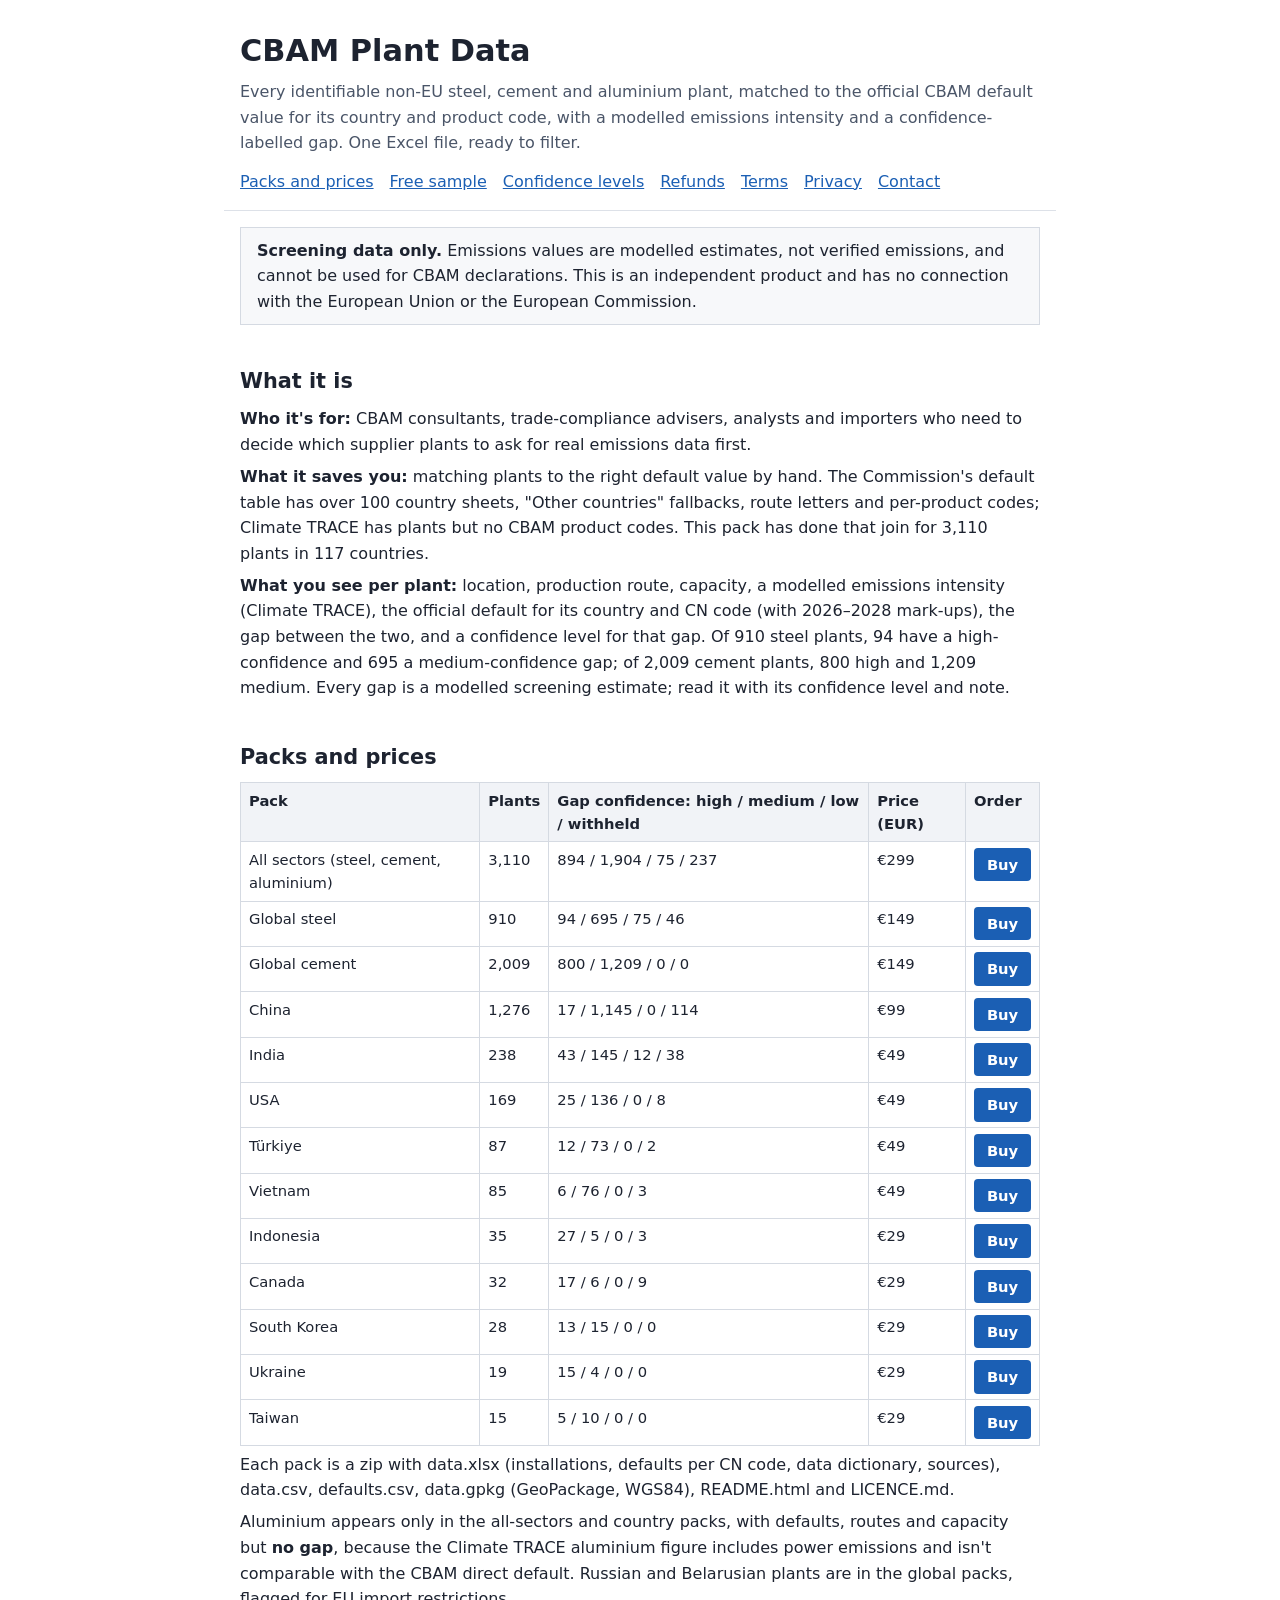
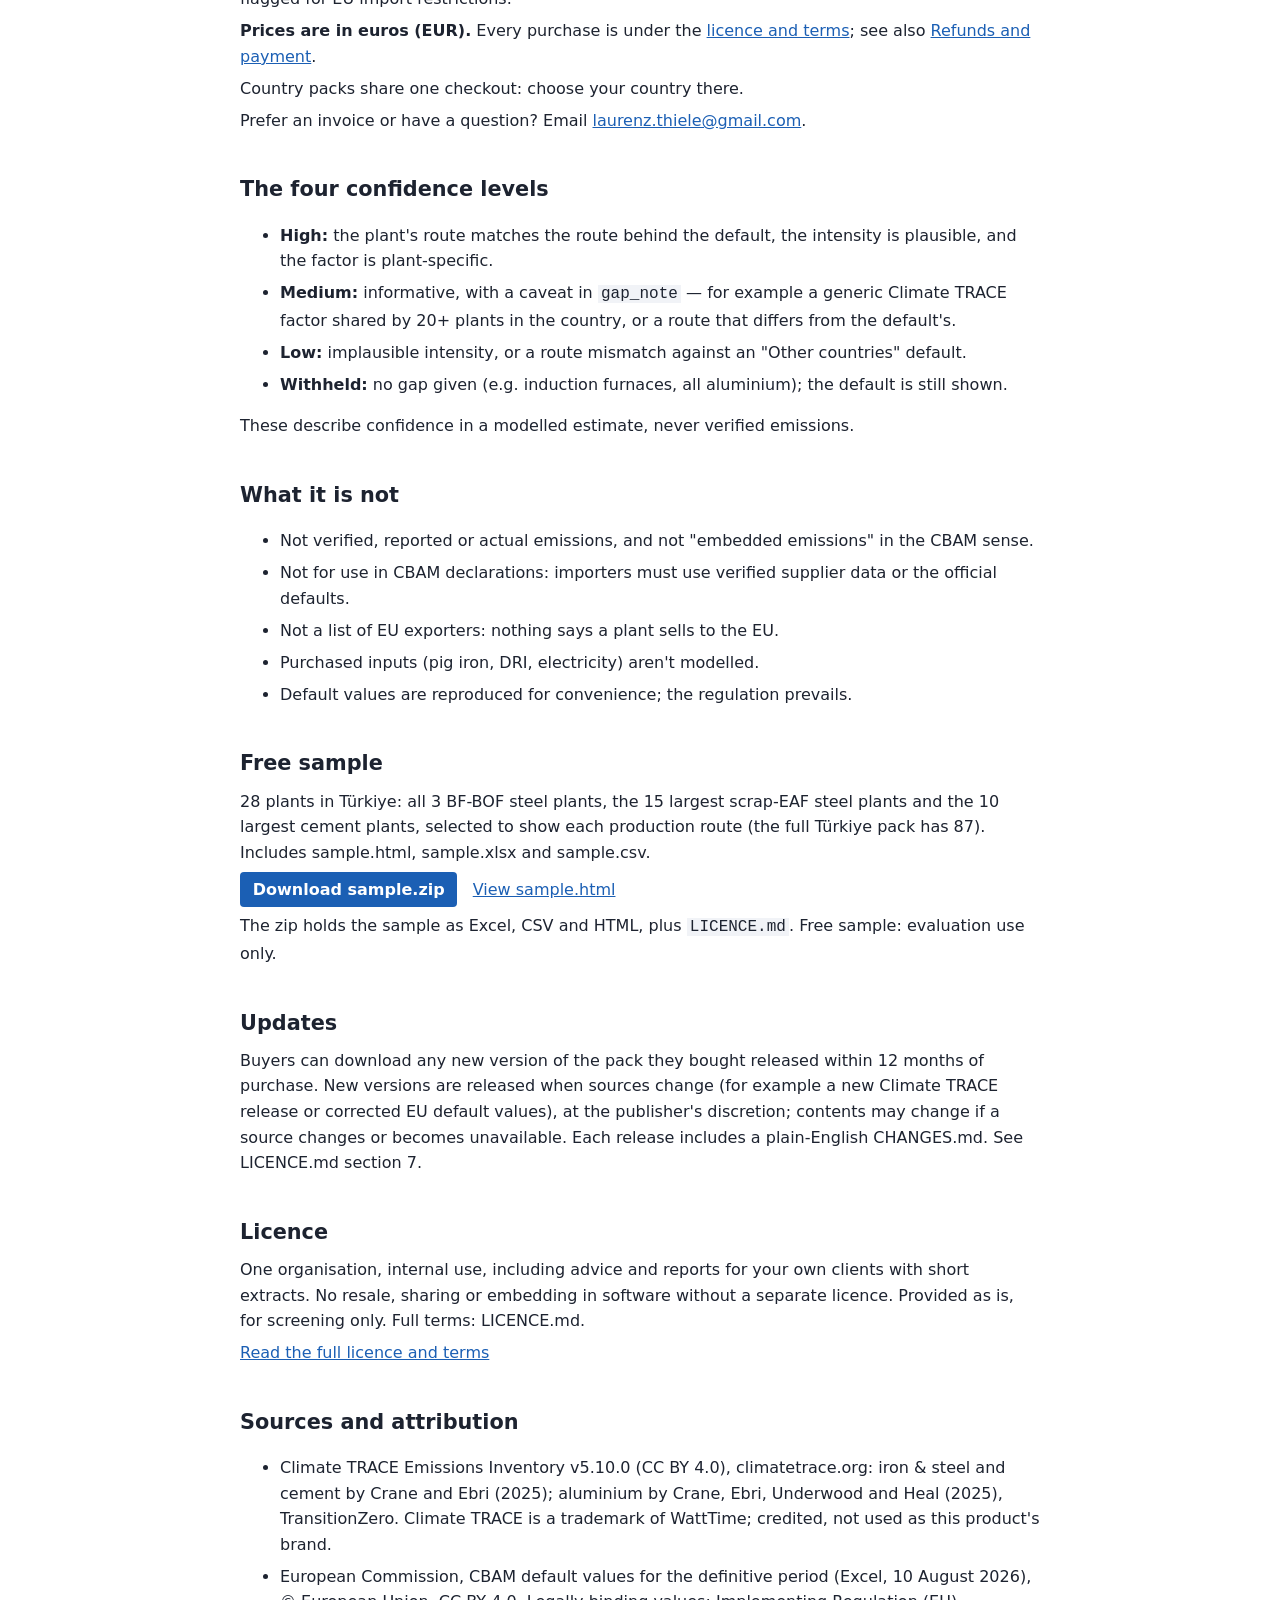
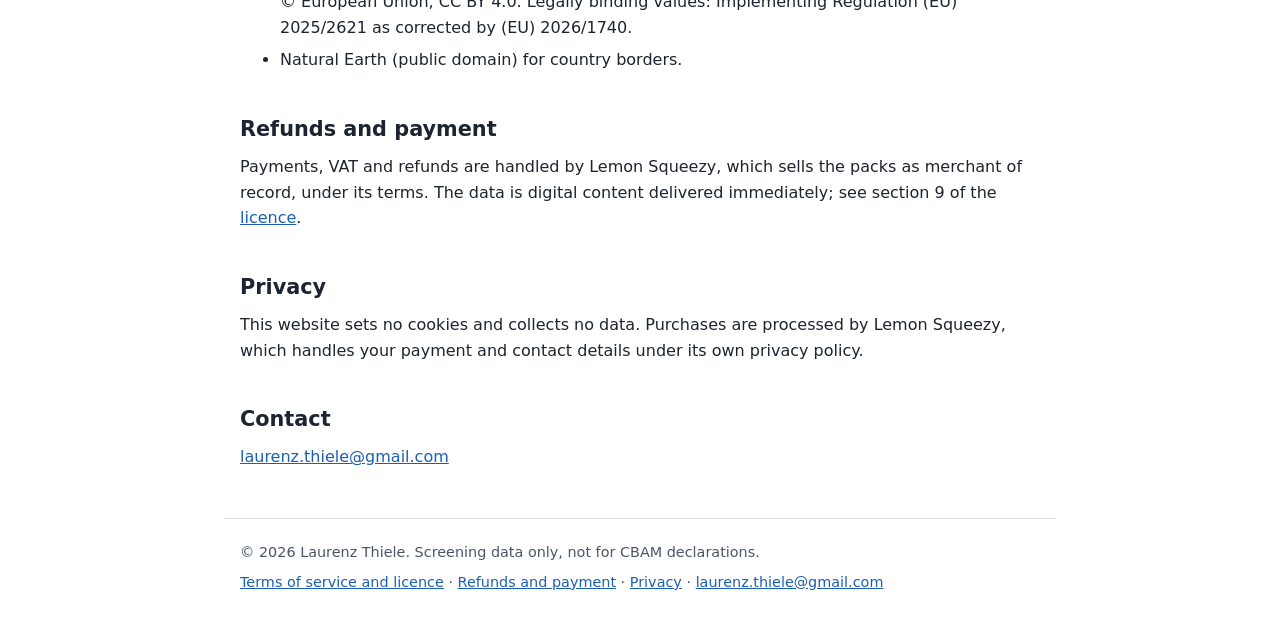
<file: index.html>
<!doctype html>
<html lang="en"><head><meta charset="utf-8"><meta name="viewport" content="width=device-width,initial-scale=1">
<title>CBAM Plant Data: non-EU steel, cement and aluminium plants next to EU CBAM default values</title><meta name="description" content="Every identifiable non-EU steel, cement and aluminium plant, matched to the official CBAM default value for its country and product code, with a modelled emissions intensity and a confidence-labelled gap. One Excel file, ready to filter."><link rel="stylesheet" href="style.css">
<script>
/* BUY LINKS - the one place to edit. Paste a Lemon Squeezy checkout URL between the quotes of a pack.
   An empty string gives that pack a mailto order link instead. `cbam site` writes the links from config/site.yaml (they win) and keeps others you set here. */
const BUY_LINKS = {
 "all-sectors": "https://cbamplantdata.lemonsqueezy.com/checkout/buy/512facc3-a7f2-4340-89cd-050e3864b6ba",
 "steel-global": "https://cbamplantdata.lemonsqueezy.com/checkout/buy/7a0ab90c-84c1-4770-ae13-dd9efa4fc77d",
 "cement-global": "https://cbamplantdata.lemonsqueezy.com/checkout/buy/71c8c56c-ed3d-4135-8b04-76ef486bfe6d",
 "country-chn": "https://cbamplantdata.lemonsqueezy.com/checkout/buy/34bb29af-395a-4c42-8836-9d887ec950c7",
 "country-ind": "https://cbamplantdata.lemonsqueezy.com/checkout/buy/34bb29af-395a-4c42-8836-9d887ec950c7",
 "country-usa": "https://cbamplantdata.lemonsqueezy.com/checkout/buy/34bb29af-395a-4c42-8836-9d887ec950c7",
 "country-tur": "https://cbamplantdata.lemonsqueezy.com/checkout/buy/34bb29af-395a-4c42-8836-9d887ec950c7",
 "country-vnm": "https://cbamplantdata.lemonsqueezy.com/checkout/buy/34bb29af-395a-4c42-8836-9d887ec950c7",
 "country-idn": "https://cbamplantdata.lemonsqueezy.com/checkout/buy/34bb29af-395a-4c42-8836-9d887ec950c7",
 "country-can": "https://cbamplantdata.lemonsqueezy.com/checkout/buy/34bb29af-395a-4c42-8836-9d887ec950c7",
 "country-kor": "https://cbamplantdata.lemonsqueezy.com/checkout/buy/34bb29af-395a-4c42-8836-9d887ec950c7",
 "country-ukr": "https://cbamplantdata.lemonsqueezy.com/checkout/buy/34bb29af-395a-4c42-8836-9d887ec950c7",
 "country-twn": "https://cbamplantdata.lemonsqueezy.com/checkout/buy/34bb29af-395a-4c42-8836-9d887ec950c7"
};
</script>
</head><body>
<header><h1>CBAM Plant Data</h1><p class="tag">Every identifiable non-EU steel, cement and aluminium plant, matched to the official CBAM default value for its country and product code, with a modelled emissions intensity and a confidence-labelled gap. One Excel file, ready to filter.</p>
<nav><a href="#packs">Packs and prices</a><a href="#sample">Free sample</a><a href="#levels">Confidence levels</a><a href="refund.html">Refunds</a><a href="licence.html">Terms</a><a href="privacy.html">Privacy</a><a href="#contact">Contact</a></nav></header>
<main>
<div class="box"><strong>Screening data only.</strong> Emissions values are modelled estimates, not verified emissions, and cannot be used for CBAM declarations. This is an independent product and has no connection with the European Union or the European Commission.</div>
<h2>What it is</h2><p><strong>Who it's for:</strong> CBAM consultants, trade-compliance advisers, analysts and importers who need to decide which supplier plants to ask for real emissions data first.</p>
<p><strong>What it saves you:</strong> matching plants to the right default value by hand. The Commission's default table has over 100 country sheets, &quot;Other countries&quot; fallbacks, route letters and per-product codes; Climate TRACE has plants but no CBAM product codes. This pack has done that join for 3,110 plants in 117 countries.</p>
<p><strong>What you see per plant:</strong> location, production route, capacity, a modelled emissions intensity (Climate TRACE), the official default for its country and CN code (with 2026–2028 mark-ups), the gap between the two, and a confidence level for that gap. Of 910 steel plants, 94 have a high-confidence and 695 a medium-confidence gap; of 2,009 cement plants, 800 high and 1,209 medium. Every gap is a modelled screening estimate; read it with its confidence level and note.</p>

<h2 id="packs">Packs and prices</h2><div class="wrap"><table><tr><th>Pack</th><th>Plants</th><th>Gap confidence: high / medium / low / withheld</th><th>Price (EUR)</th><th>Order</th></tr><tr><td>All sectors (steel, cement, aluminium)</td><td>3,110</td><td>894 / 1,904 / 75 / 237</td><td>€299</td><td><a class="btn" data-pack="all-sectors" href="https://cbamplantdata.lemonsqueezy.com/checkout/buy/512facc3-a7f2-4340-89cd-050e3864b6ba">Buy</a></td></tr><tr><td>Global steel</td><td>910</td><td>94 / 695 / 75 / 46</td><td>€149</td><td><a class="btn" data-pack="steel-global" href="https://cbamplantdata.lemonsqueezy.com/checkout/buy/7a0ab90c-84c1-4770-ae13-dd9efa4fc77d">Buy</a></td></tr><tr><td>Global cement</td><td>2,009</td><td>800 / 1,209 / 0 / 0</td><td>€149</td><td><a class="btn" data-pack="cement-global" href="https://cbamplantdata.lemonsqueezy.com/checkout/buy/71c8c56c-ed3d-4135-8b04-76ef486bfe6d">Buy</a></td></tr><tr><td>China</td><td>1,276</td><td>17 / 1,145 / 0 / 114</td><td>€99</td><td><a class="btn" data-pack="country-chn" href="https://cbamplantdata.lemonsqueezy.com/checkout/buy/34bb29af-395a-4c42-8836-9d887ec950c7">Buy</a></td></tr><tr><td>India</td><td>238</td><td>43 / 145 / 12 / 38</td><td>€49</td><td><a class="btn" data-pack="country-ind" href="https://cbamplantdata.lemonsqueezy.com/checkout/buy/34bb29af-395a-4c42-8836-9d887ec950c7">Buy</a></td></tr><tr><td>USA</td><td>169</td><td>25 / 136 / 0 / 8</td><td>€49</td><td><a class="btn" data-pack="country-usa" href="https://cbamplantdata.lemonsqueezy.com/checkout/buy/34bb29af-395a-4c42-8836-9d887ec950c7">Buy</a></td></tr><tr><td>Türkiye</td><td>87</td><td>12 / 73 / 0 / 2</td><td>€49</td><td><a class="btn" data-pack="country-tur" href="https://cbamplantdata.lemonsqueezy.com/checkout/buy/34bb29af-395a-4c42-8836-9d887ec950c7">Buy</a></td></tr><tr><td>Vietnam</td><td>85</td><td>6 / 76 / 0 / 3</td><td>€49</td><td><a class="btn" data-pack="country-vnm" href="https://cbamplantdata.lemonsqueezy.com/checkout/buy/34bb29af-395a-4c42-8836-9d887ec950c7">Buy</a></td></tr><tr><td>Indonesia</td><td>35</td><td>27 / 5 / 0 / 3</td><td>€29</td><td><a class="btn" data-pack="country-idn" href="https://cbamplantdata.lemonsqueezy.com/checkout/buy/34bb29af-395a-4c42-8836-9d887ec950c7">Buy</a></td></tr><tr><td>Canada</td><td>32</td><td>17 / 6 / 0 / 9</td><td>€29</td><td><a class="btn" data-pack="country-can" href="https://cbamplantdata.lemonsqueezy.com/checkout/buy/34bb29af-395a-4c42-8836-9d887ec950c7">Buy</a></td></tr><tr><td>South Korea</td><td>28</td><td>13 / 15 / 0 / 0</td><td>€29</td><td><a class="btn" data-pack="country-kor" href="https://cbamplantdata.lemonsqueezy.com/checkout/buy/34bb29af-395a-4c42-8836-9d887ec950c7">Buy</a></td></tr><tr><td>Ukraine</td><td>19</td><td>15 / 4 / 0 / 0</td><td>€29</td><td><a class="btn" data-pack="country-ukr" href="https://cbamplantdata.lemonsqueezy.com/checkout/buy/34bb29af-395a-4c42-8836-9d887ec950c7">Buy</a></td></tr><tr><td>Taiwan</td><td>15</td><td>5 / 10 / 0 / 0</td><td>€29</td><td><a class="btn" data-pack="country-twn" href="https://cbamplantdata.lemonsqueezy.com/checkout/buy/34bb29af-395a-4c42-8836-9d887ec950c7">Buy</a></td></tr></table></div><p>Each pack is a zip with data.xlsx (installations, defaults per CN code, data dictionary, sources), data.csv, defaults.csv, data.gpkg (GeoPackage, WGS84), README.html and LICENCE.md.</p>
<p>Aluminium appears only in the all-sectors and country packs, with defaults, routes and capacity but <strong>no gap</strong>, because the Climate TRACE aluminium figure includes power emissions and isn't comparable with the CBAM direct default. Russian and Belarusian plants are in the global packs, flagged for EU import restrictions.</p>

<p><strong>Prices are in euros (EUR).</strong> Every purchase is under the <a href="licence.html">licence and terms</a>; see also <a href="refund.html">Refunds and payment</a>.</p>
<p>Country packs share one checkout: choose your country there.</p>
<p>Prefer an invoice or have a question? Email <a href="mailto:laurenz.thiele@gmail.com">laurenz.thiele@gmail.com</a>.</p>
<h2 id="levels">The four confidence levels</h2><ul>
<li><strong>High:</strong> the plant's route matches the route behind the default, the intensity is plausible, and the factor is plant-specific.</li>
<li><strong>Medium:</strong> informative, with a caveat in <code>gap_note</code> — for example a generic Climate TRACE factor shared by 20+ plants in the country, or a route that differs from the default's.</li>
<li><strong>Low:</strong> implausible intensity, or a route mismatch against an &quot;Other countries&quot; default.</li>
<li><strong>Withheld:</strong> no gap given (e.g. induction furnaces, all aluminium); the default is still shown.</li>
</ul>
<p>These describe confidence in a modelled estimate, never verified emissions.</p>

<h2>What it is not</h2><ul>
<li>Not verified, reported or actual emissions, and not &quot;embedded emissions&quot; in the CBAM sense.</li>
<li>Not for use in CBAM declarations: importers must use verified supplier data or the official defaults.</li>
<li>Not a list of EU exporters: nothing says a plant sells to the EU.</li>
<li>Purchased inputs (pig iron, DRI, electricity) aren't modelled.</li>
<li>Default values are reproduced for convenience; the regulation prevails.</li>
</ul>

<h2 id="sample">Free sample</h2><p>28 plants in Türkiye: all 3 BF-BOF steel plants, the 15 largest scrap-EAF steel plants and the 10 largest cement plants, selected to show each production route (the full Türkiye pack has 87). Includes sample.html, sample.xlsx and sample.csv.</p>

<p><a class="btn" href="sample.zip" download>Download sample.zip</a> &nbsp; <a href="sample.html">View sample.html</a></p>
<p>The zip holds the sample as Excel, CSV and HTML, plus <code>LICENCE.md</code>. Free sample: evaluation use only.</p>
<h2>Updates</h2><p>Buyers can download any new version of the pack they bought released within 12 months of purchase. New versions are released when sources change (for example a new Climate TRACE release or corrected EU default values), at the publisher's discretion; contents may change if a source changes or becomes unavailable. Each release includes a plain-English CHANGES.md. See LICENCE.md section 7.</p>

<h2>Licence</h2><p>One organisation, internal use, including advice and reports for your own clients with short extracts. No resale, sharing or embedding in software without a separate licence. Provided as is, for screening only. Full terms: LICENCE.md.</p>
<p><a href="licence.html">Read the full licence and terms</a></p>
<h2>Sources and attribution</h2><ul>
<li>Climate TRACE Emissions Inventory v5.10.0 (CC BY 4.0), climatetrace.org: iron &amp; steel and cement by Crane and Ebri (2025); aluminium by Crane, Ebri, Underwood and Heal (2025), TransitionZero. Climate TRACE is a trademark of WattTime; credited, not used as this product's brand.</li>
<li>European Commission, CBAM default values for the definitive period (Excel, 10 August 2026), © European Union, CC BY 4.0. Legally binding values: Implementing Regulation (EU) 2025/2621 as corrected by (EU) 2026/1740.</li>
<li>Natural Earth (public domain) for country borders.</li>
</ul>

<h2 id="refunds">Refunds and payment</h2><p>Payments, VAT and refunds are handled by Lemon Squeezy, which sells the packs as merchant of record, under its terms. The data is digital content delivered immediately; see section 9 of the <a href="licence.html">licence</a>.</p>
<h2 id="privacy">Privacy</h2><p>This website sets no cookies and collects no data. Purchases are processed by Lemon Squeezy, which handles your payment and contact details under its own privacy policy.</p>
<h2 id="contact">Contact</h2><p><a href="mailto:laurenz.thiele@gmail.com">laurenz.thiele@gmail.com</a></p>
</main>
<script>
document.querySelectorAll("[data-pack]").forEach(function (el) {
  var url = BUY_LINKS[el.getAttribute("data-pack")];
  if (url) {
    el.href = url; el.textContent = "Buy";
  }
});
</script>
<footer><p>© 2026 Laurenz Thiele. Screening data only, not for CBAM declarations.</p>
<p><a href="licence.html">Terms of service and licence</a> · <a href="refund.html">Refunds and payment</a> · <a href="privacy.html">Privacy</a> · <a href="mailto:laurenz.thiele@gmail.com">laurenz.thiele@gmail.com</a></p></footer>
</body></html>
</file>
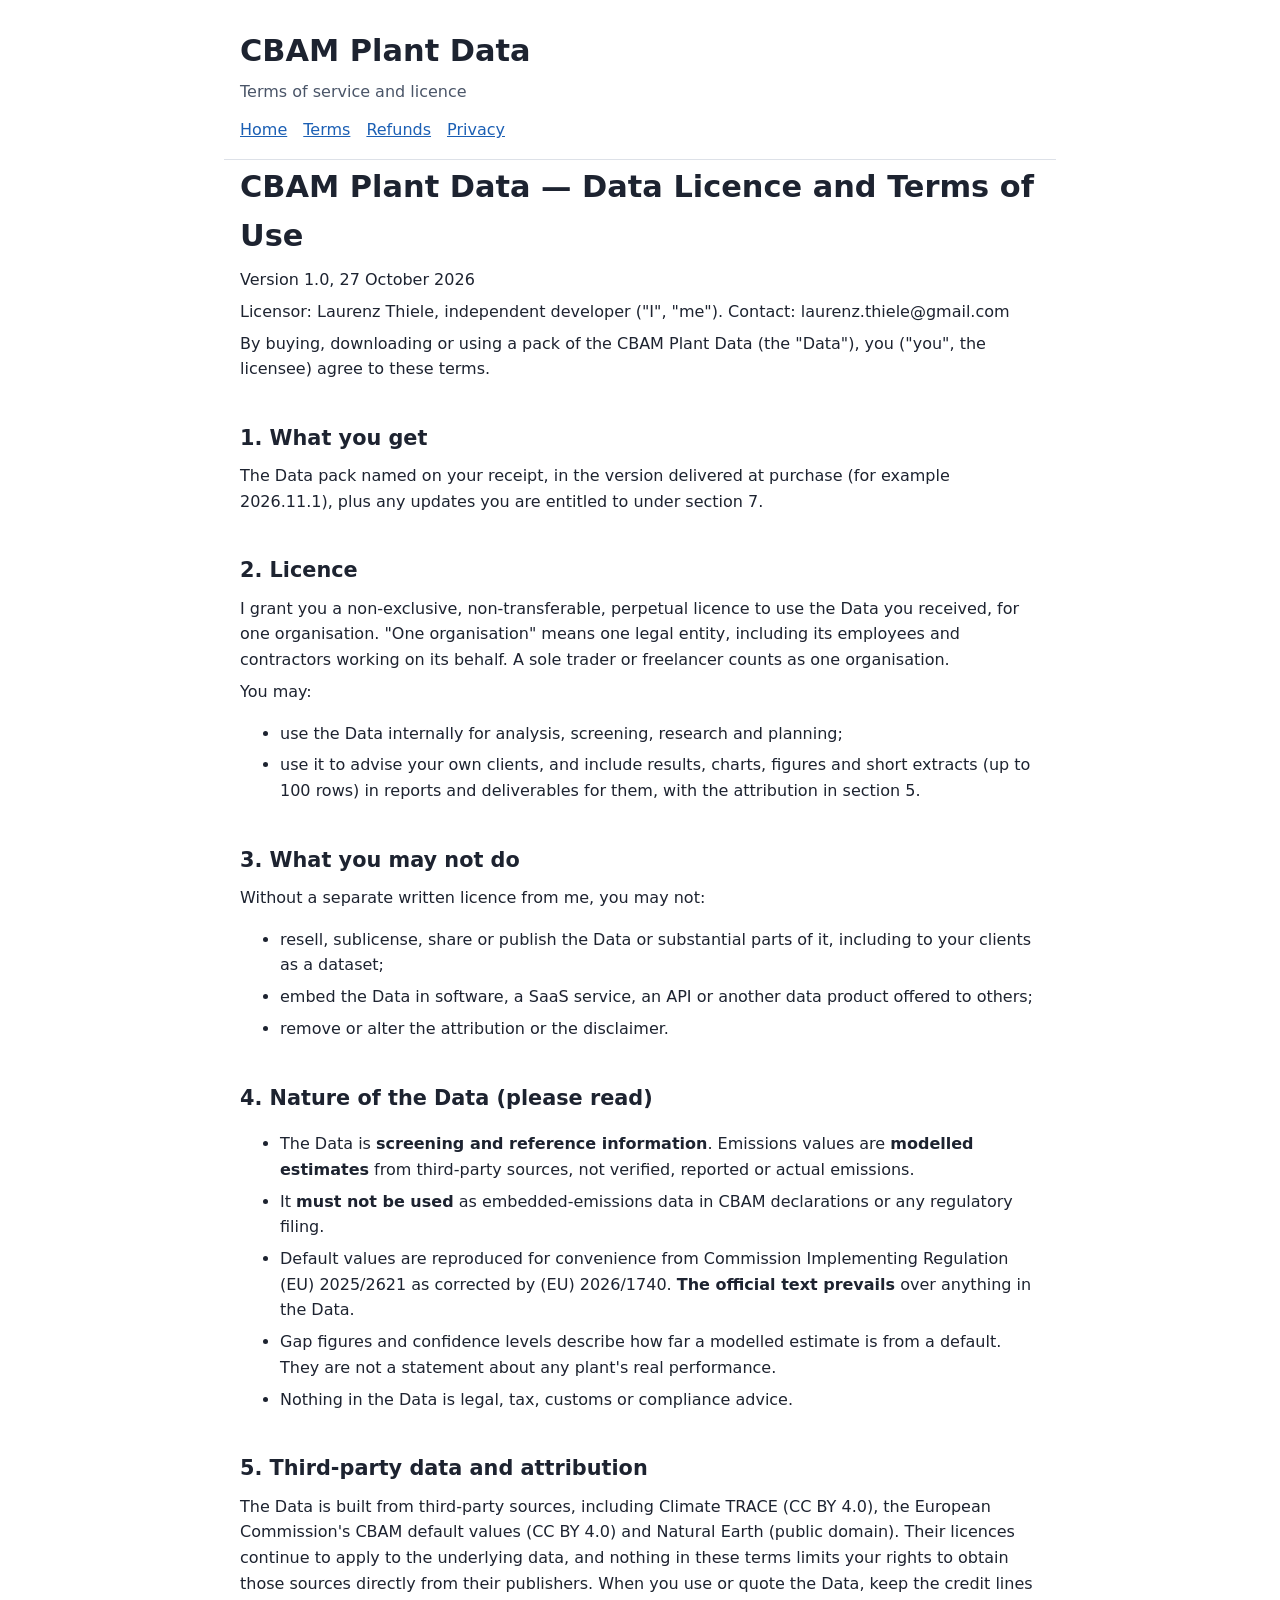
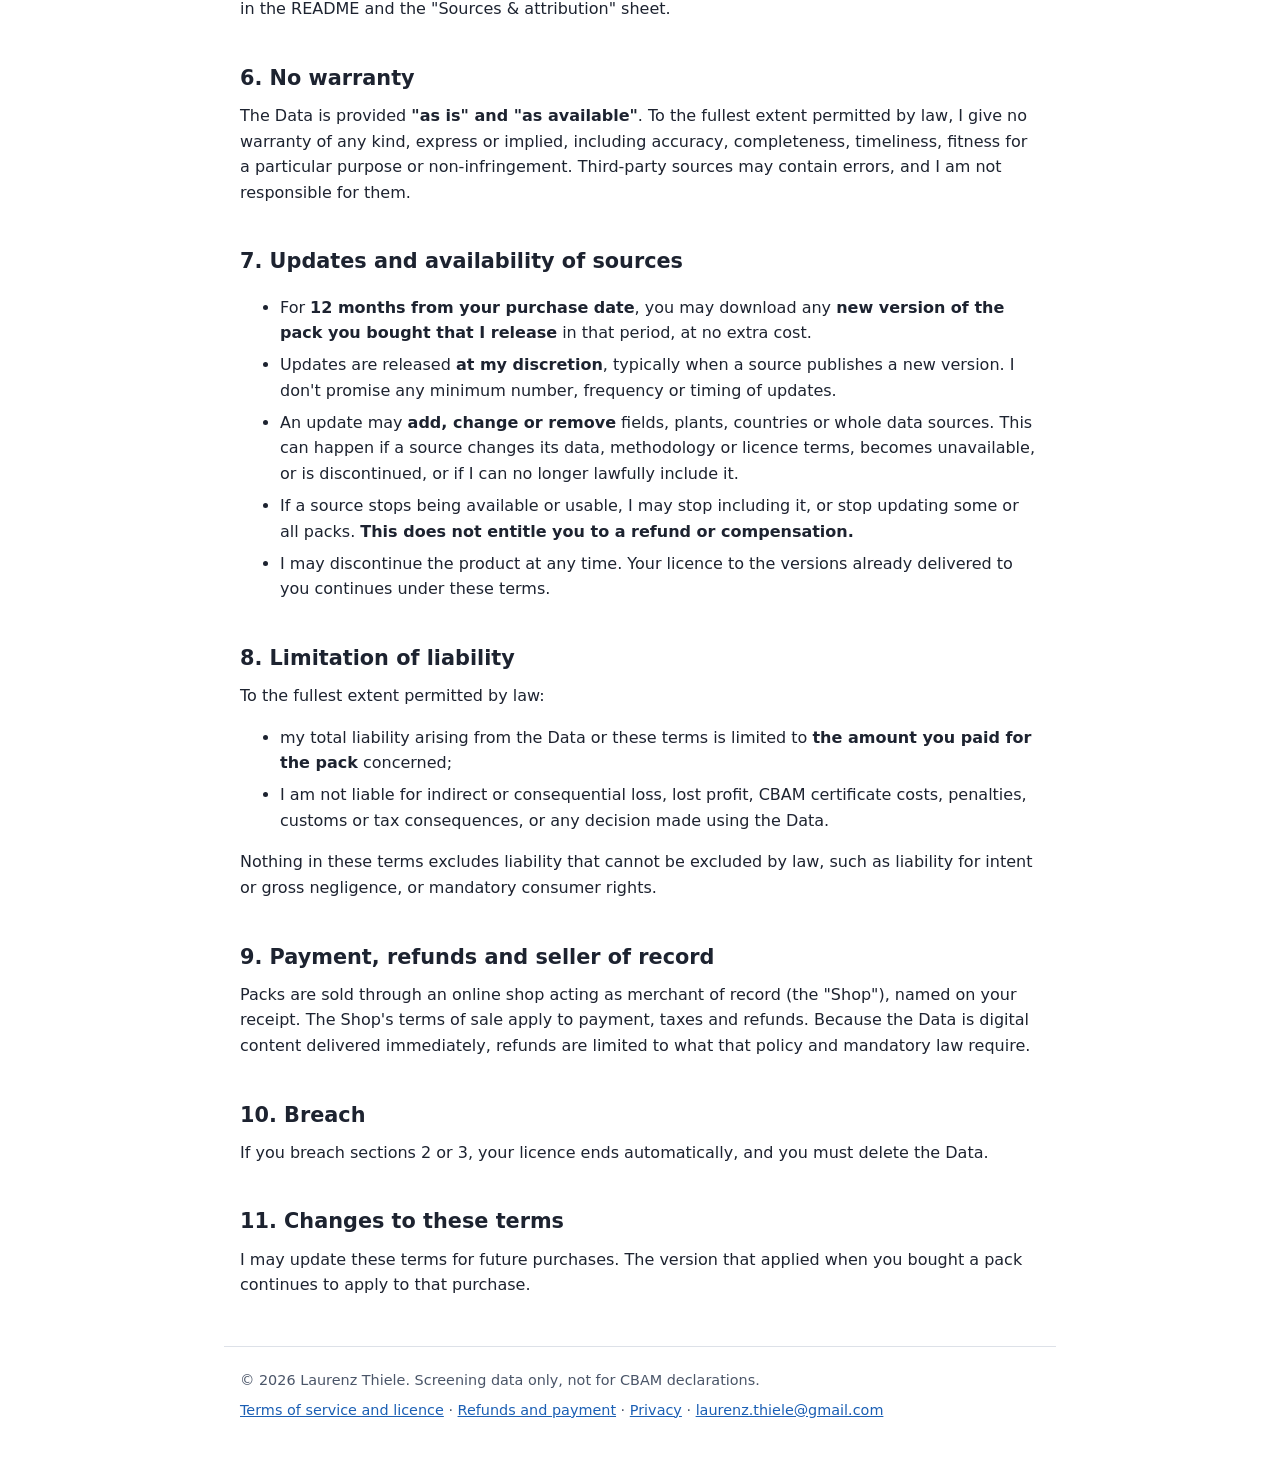
<file: licence.html>
<!doctype html>
<html lang="en"><head><meta charset="utf-8"><meta name="viewport" content="width=device-width,initial-scale=1">
<title>Terms of service and licence - CBAM Plant Data</title><meta name="description" content="Data licence and terms of use"><link rel="stylesheet" href="style.css">
</head><body>
<header><h1>CBAM Plant Data</h1><p class="tag">Terms of service and licence</p><nav><a href="index.html">Home</a><a href="licence.html">Terms</a><a href="refund.html">Refunds</a><a href="privacy.html">Privacy</a></nav></header>
<main><h1>CBAM Plant Data — Data Licence and Terms of Use</h1>
<p>Version 1.0, 27 October 2026</p>
<p>Licensor: Laurenz Thiele, independent developer (&quot;I&quot;, &quot;me&quot;).
Contact: laurenz.thiele@gmail.com</p>
<p>By buying, downloading or using a pack of the CBAM Plant Data (the &quot;Data&quot;), you (&quot;you&quot;, the licensee) agree to these terms.</p>
<h2>1. What you get</h2>
<p>The Data pack named on your receipt, in the version delivered at purchase (for example 2026.11.1), plus any updates you are entitled to under section 7.</p>
<h2>2. Licence</h2>
<p>I grant you a non-exclusive, non-transferable, perpetual licence to use the Data you received, for one organisation. &quot;One organisation&quot; means one legal entity, including its employees and contractors working on its behalf. A sole trader or freelancer counts as one organisation.</p>
<p>You may:</p>
<ul>
<li>use the Data internally for analysis, screening, research and planning;</li>
<li>use it to advise your own clients, and include results, charts, figures and short extracts (up to 100 rows) in reports and deliverables for them, with the attribution in section 5.</li>
</ul>
<h2>3. What you may not do</h2>
<p>Without a separate written licence from me, you may not:</p>
<ul>
<li>resell, sublicense, share or publish the Data or substantial parts of it, including to your clients as a dataset;</li>
<li>embed the Data in software, a SaaS service, an API or another data product offered to others;</li>
<li>remove or alter the attribution or the disclaimer.</li>
</ul>
<h2>4. Nature of the Data (please read)</h2>
<ul>
<li>The Data is <strong>screening and reference information</strong>. Emissions values are <strong>modelled estimates</strong> from third-party sources, not verified, reported or actual emissions.</li>
<li>It <strong>must not be used</strong> as embedded-emissions data in CBAM declarations or any regulatory filing.</li>
<li>Default values are reproduced for convenience from Commission Implementing Regulation (EU) 2025/2621 as corrected by (EU) 2026/1740. <strong>The official text prevails</strong> over anything in the Data.</li>
<li>Gap figures and confidence levels describe how far a modelled estimate is from a default. They are not a statement about any plant's real performance.</li>
<li>Nothing in the Data is legal, tax, customs or compliance advice.</li>
</ul>
<h2>5. Third-party data and attribution</h2>
<p>The Data is built from third-party sources, including Climate TRACE (CC BY 4.0), the European Commission's CBAM default values (CC BY 4.0) and Natural Earth (public domain). Their licences continue to apply to the underlying data, and nothing in these terms limits your rights to obtain those sources directly from their publishers. When you use or quote the Data, keep the credit lines in the README and the &quot;Sources &amp; attribution&quot; sheet.</p>
<h2>6. No warranty</h2>
<p>The Data is provided <strong>&quot;as is&quot; and &quot;as available&quot;</strong>. To the fullest extent permitted by law, I give no warranty of any kind, express or implied, including accuracy, completeness, timeliness, fitness for a particular purpose or non-infringement. Third-party sources may contain errors, and I am not responsible for them.</p>
<h2>7. Updates and availability of sources</h2>
<ul>
<li>For <strong>12 months from your purchase date</strong>, you may download any <strong>new version of the pack you bought that I release</strong> in that period, at no extra cost.</li>
<li>Updates are released <strong>at my discretion</strong>, typically when a source publishes a new version. I don't promise any minimum number, frequency or timing of updates.</li>
<li>An update may <strong>add, change or remove</strong> fields, plants, countries or whole data sources. This can happen if a source changes its data, methodology or licence terms, becomes unavailable, or is discontinued, or if I can no longer lawfully include it.</li>
<li>If a source stops being available or usable, I may stop including it, or stop updating some or all packs. <strong>This does not entitle you to a refund or compensation.</strong></li>
<li>I may discontinue the product at any time. Your licence to the versions already delivered to you continues under these terms.</li>
</ul>
<h2>8. Limitation of liability</h2>
<p>To the fullest extent permitted by law:</p>
<ul>
<li>my total liability arising from the Data or these terms is limited to <strong>the amount you paid for the pack</strong> concerned;</li>
<li>I am not liable for indirect or consequential loss, lost profit, CBAM certificate costs, penalties, customs or tax consequences, or any decision made using the Data.</li>
</ul>
<p>Nothing in these terms excludes liability that cannot be excluded by law, such as liability for intent or gross negligence, or mandatory consumer rights.</p>
<h2>9. Payment, refunds and seller of record</h2>
<p>Packs are sold through an online shop acting as merchant of record (the &quot;Shop&quot;), named on your receipt. The Shop's terms of sale apply to payment, taxes and refunds. Because the Data is digital content delivered immediately, refunds are limited to what that policy and mandatory law require.</p>
<h2>10. Breach</h2>
<p>If you breach sections 2 or 3, your licence ends automatically, and you must delete the Data.</p>
<h2>11. Changes to these terms</h2>
<p>I may update these terms for future purchases. The version that applied when you bought a pack continues to apply to that purchase.</p>
</main>
<footer><p>© 2026 Laurenz Thiele. Screening data only, not for CBAM declarations.</p>
<p><a href="licence.html">Terms of service and licence</a> · <a href="refund.html">Refunds and payment</a> · <a href="privacy.html">Privacy</a> · <a href="mailto:laurenz.thiele@gmail.com">laurenz.thiele@gmail.com</a></p></footer>
</body></html>
</file>
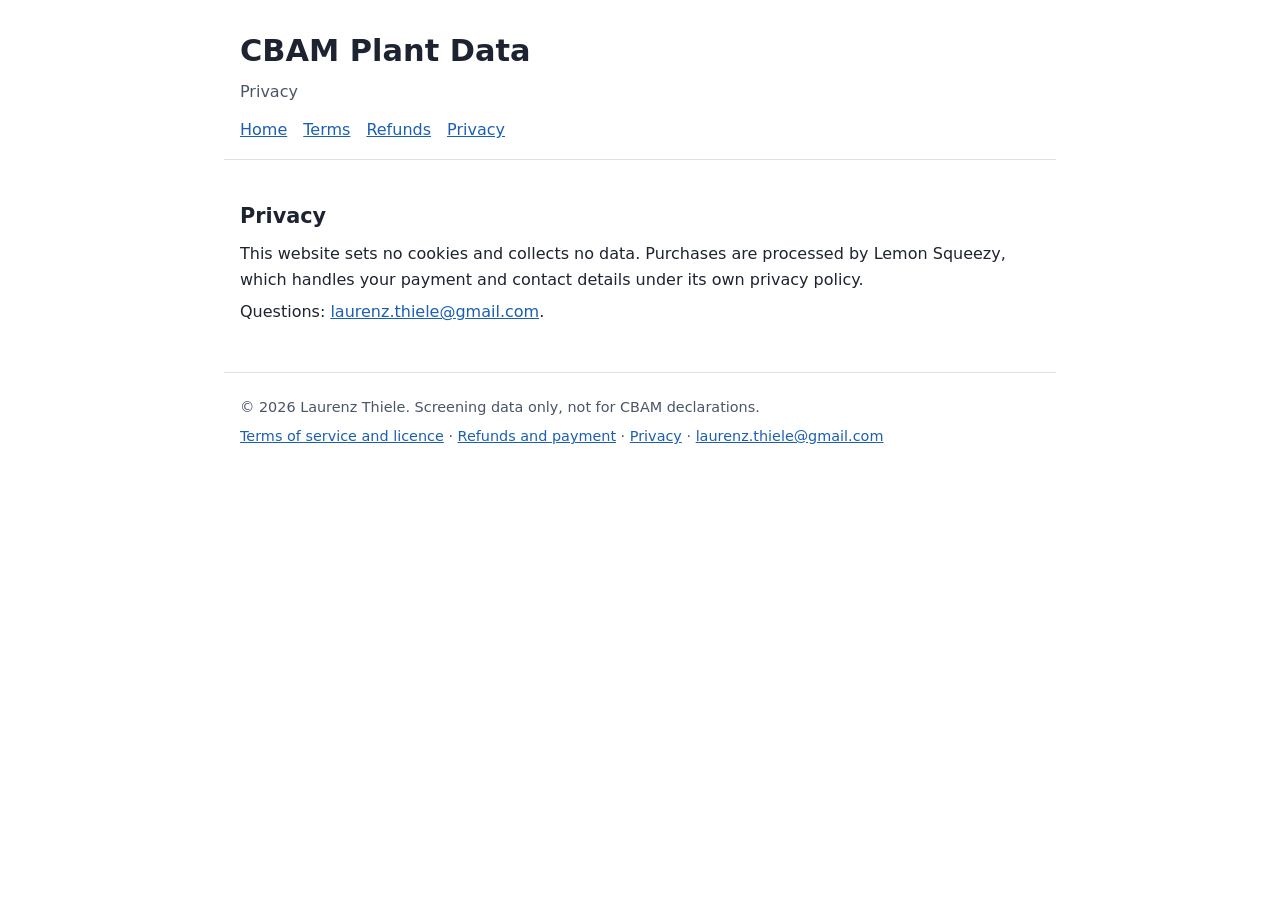
<file: privacy.html>
<!doctype html>
<html lang="en"><head><meta charset="utf-8"><meta name="viewport" content="width=device-width,initial-scale=1">
<title>Privacy - CBAM Plant Data</title><meta name="description" content="Privacy note for the CBAM Plant Data website"><link rel="stylesheet" href="style.css">
</head><body>
<header><h1>CBAM Plant Data</h1><p class="tag">Privacy</p><nav><a href="index.html">Home</a><a href="licence.html">Terms</a><a href="refund.html">Refunds</a><a href="privacy.html">Privacy</a></nav></header>
<main><h2>Privacy</h2><p>This website sets no cookies and collects no data. Purchases are processed by Lemon Squeezy, which handles your payment and contact details under its own privacy policy.</p><p>Questions: <a href="mailto:laurenz.thiele@gmail.com">laurenz.thiele@gmail.com</a>.</p></main>
<footer><p>© 2026 Laurenz Thiele. Screening data only, not for CBAM declarations.</p>
<p><a href="licence.html">Terms of service and licence</a> · <a href="refund.html">Refunds and payment</a> · <a href="privacy.html">Privacy</a> · <a href="mailto:laurenz.thiele@gmail.com">laurenz.thiele@gmail.com</a></p></footer>
</body></html>
</file>
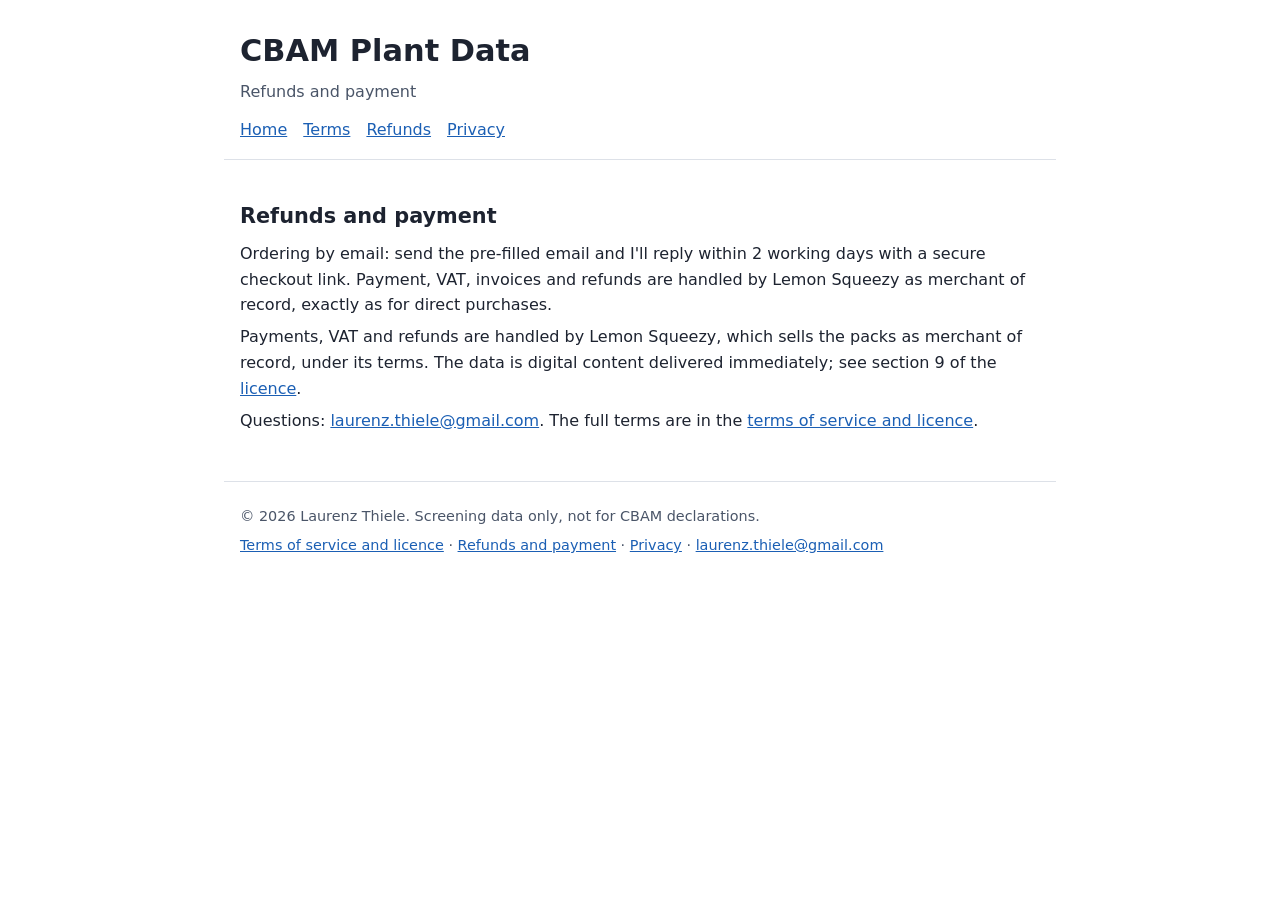
<file: refund.html>
<!doctype html>
<html lang="en"><head><meta charset="utf-8"><meta name="viewport" content="width=device-width,initial-scale=1">
<title>Refunds and payment - CBAM Plant Data</title><meta name="description" content="Refunds and payment for CBAM Plant Data packs"><link rel="stylesheet" href="style.css">
</head><body>
<header><h1>CBAM Plant Data</h1><p class="tag">Refunds and payment</p><nav><a href="index.html">Home</a><a href="licence.html">Terms</a><a href="refund.html">Refunds</a><a href="privacy.html">Privacy</a></nav></header>
<main><h2>Refunds and payment</h2><p>Ordering by email: send the pre-filled email and I&#x27;ll reply within 2 working days with a secure checkout link. Payment, VAT, invoices and refunds are handled by Lemon Squeezy as merchant of record, exactly as for direct purchases.</p><p>Payments, VAT and refunds are handled by Lemon Squeezy, which sells the packs as merchant of record, under its terms. The data is digital content delivered immediately; see section 9 of the <a href="licence.html">licence</a>.</p><p>Questions: <a href="mailto:laurenz.thiele@gmail.com">laurenz.thiele@gmail.com</a>. The full terms are in the <a href="licence.html">terms of service and licence</a>.</p></main>
<footer><p>© 2026 Laurenz Thiele. Screening data only, not for CBAM declarations.</p>
<p><a href="licence.html">Terms of service and licence</a> · <a href="refund.html">Refunds and payment</a> · <a href="privacy.html">Privacy</a> · <a href="mailto:laurenz.thiele@gmail.com">laurenz.thiele@gmail.com</a></p></footer>
</body></html>
</file>
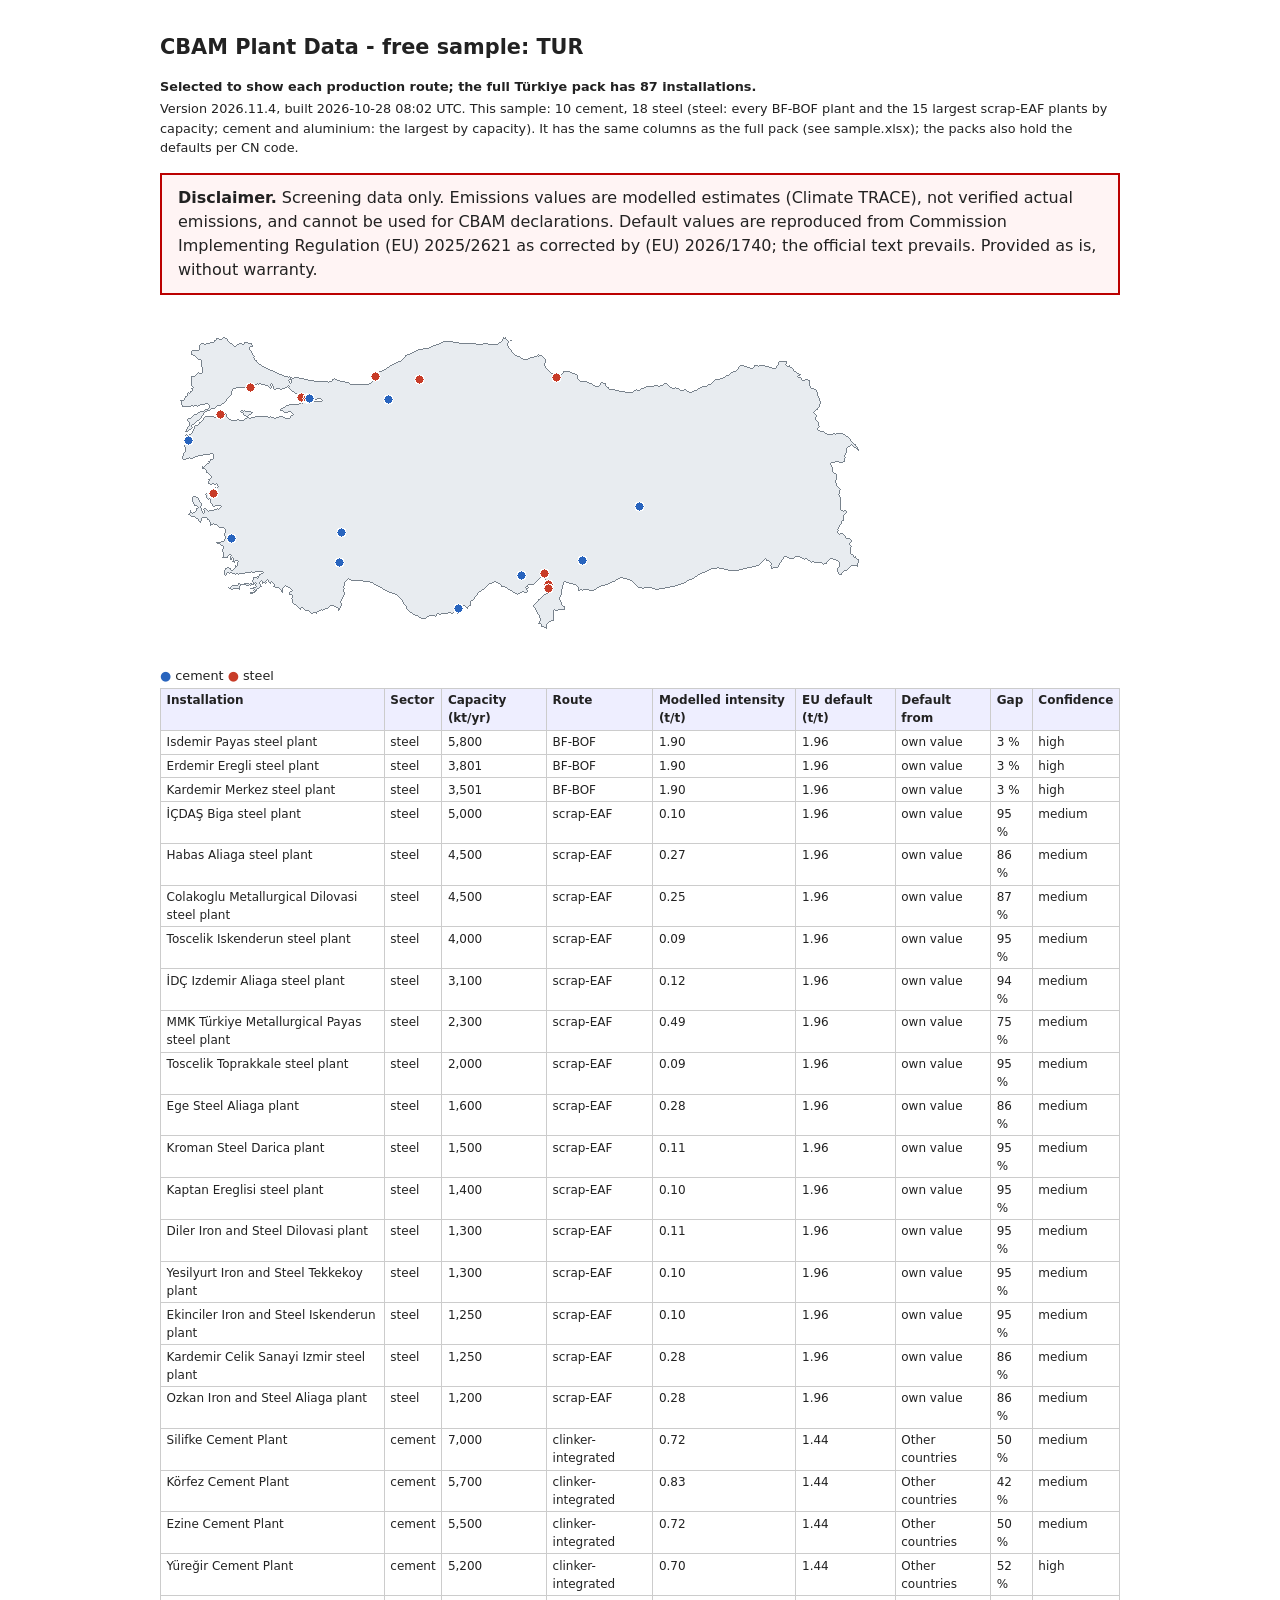
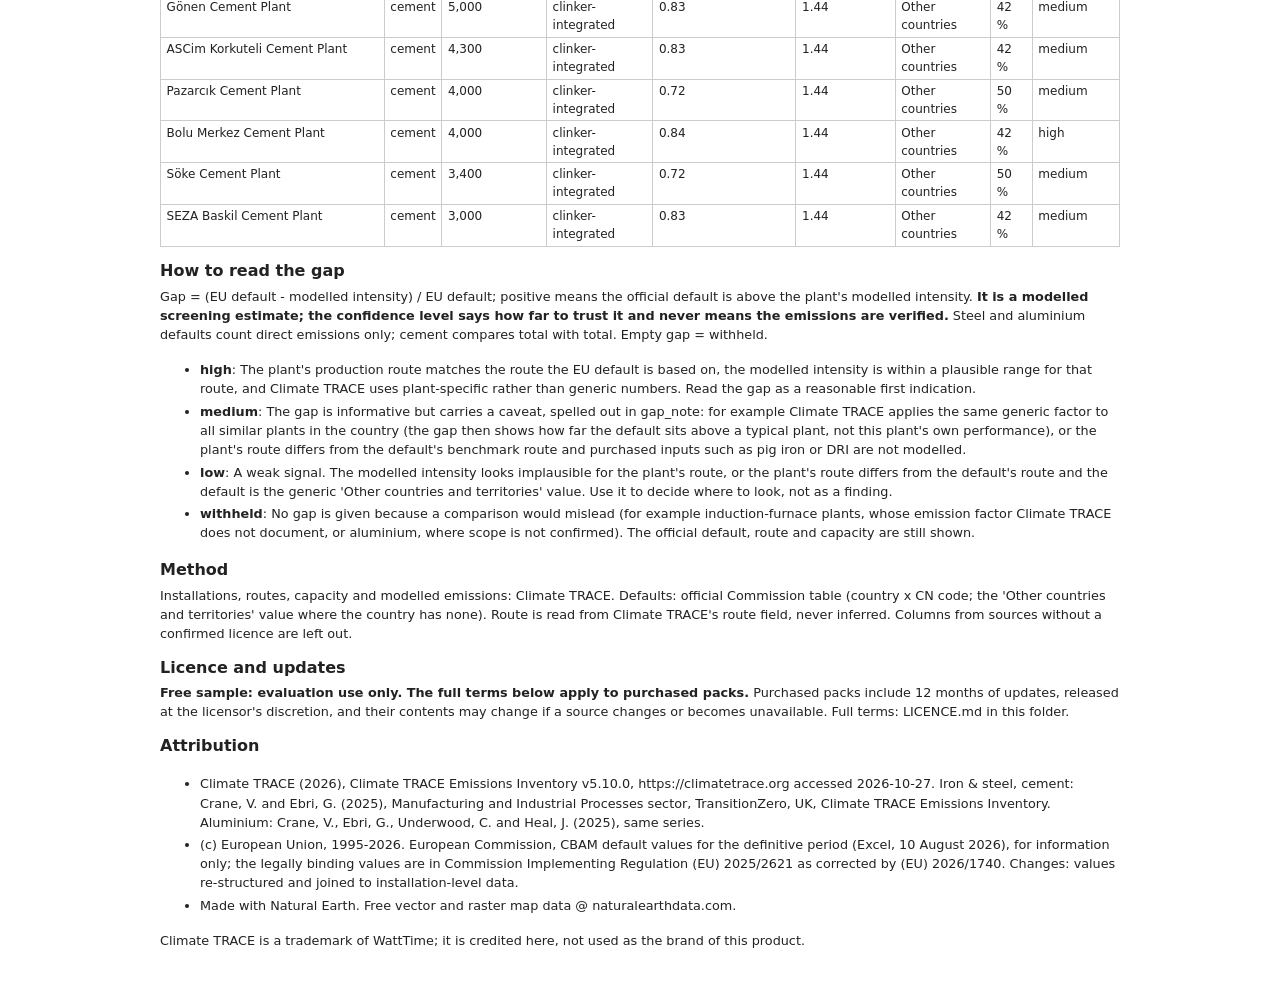
<file: sample.html>
<!doctype html><html lang='en'><head><meta charset='utf-8'><title>Free sample - TUR - 2026.11.4</title><style>body{font-family:system-ui,sans-serif;max-width:60rem;margin:2rem auto;padding:0 1rem;line-height:1.5;color:#222}table{border-collapse:collapse;width:100%;font-size:.9rem}th,td{border:1px solid #ccc;padding:.3rem .5rem;text-align:left;vertical-align:top}th{background:#eef}.box{border:2px solid #b00;background:#fff4f4;padding:.7rem 1rem;margin:1rem 0}.note{background:#f6f6f6;padding:.5rem 1rem}code{background:#f0f0f0;padding:0 .2rem}table{font-size:.75rem}td,th{padding:.15rem .35rem}h1{font-size:1.3rem}h2{font-size:1rem;margin:.8rem 0 .2rem}p,li{font-size:.8rem;margin:.2rem 0}</style></head><body>
<h1>CBAM Plant Data - free sample: TUR</h1>
<p><strong>Selected to show each production route; the full Türkiye pack has 87 installations.</strong></p>
<p>Version 2026.11.4, built 2026-10-28 08:02 UTC. This sample: 10 cement, 18 steel (steel: every BF-BOF plant and the 15 largest scrap-EAF plants by capacity; cement and aluminium: the largest by capacity). It has the same columns as the full pack (see sample.xlsx); the packs also hold the defaults per CN code.</p>
<div class='box'><strong>Disclaimer.</strong> Screening data only. Emissions values are modelled estimates (Climate TRACE), not verified actual emissions, and cannot be used for CBAM declarations. Default values are reproduced from Commission Implementing Regulation (EU) 2025/2621 as corrected by (EU) 2026/1740; the official text prevails. Provided as is, without warranty.</div>
<img alt='Map of the sample installations' style='max-width:100%' src='[data-uri]'><p><span style='color:rgb(40, 100, 190)'>&#9679;</span> cement <span style='color:rgb(200, 60, 40)'>&#9679;</span> steel</p>
<table><tr><th>Installation</th><th>Sector</th><th>Capacity (kt/yr)</th><th>Route</th><th>Modelled intensity (t/t)</th><th>EU default (t/t)</th><th>Default from</th><th>Gap</th><th>Confidence</th></tr><tr><td>Isdemir Payas steel plant</td><td>steel</td><td>5,800</td><td>BF-BOF</td><td>1.90</td><td>1.96</td><td>own value</td><td>3 %</td><td>high</td></tr><tr><td>Erdemir Eregli steel plant</td><td>steel</td><td>3,801</td><td>BF-BOF</td><td>1.90</td><td>1.96</td><td>own value</td><td>3 %</td><td>high</td></tr><tr><td>Kardemir Merkez steel plant</td><td>steel</td><td>3,501</td><td>BF-BOF</td><td>1.90</td><td>1.96</td><td>own value</td><td>3 %</td><td>high</td></tr><tr><td>İÇDAŞ Biga steel plant</td><td>steel</td><td>5,000</td><td>scrap-EAF</td><td>0.10</td><td>1.96</td><td>own value</td><td>95 %</td><td>medium</td></tr><tr><td>Habas Aliaga steel plant</td><td>steel</td><td>4,500</td><td>scrap-EAF</td><td>0.27</td><td>1.96</td><td>own value</td><td>86 %</td><td>medium</td></tr><tr><td>Colakoglu Metallurgical Dilovasi steel plant</td><td>steel</td><td>4,500</td><td>scrap-EAF</td><td>0.25</td><td>1.96</td><td>own value</td><td>87 %</td><td>medium</td></tr><tr><td>Toscelik Iskenderun steel plant</td><td>steel</td><td>4,000</td><td>scrap-EAF</td><td>0.09</td><td>1.96</td><td>own value</td><td>95 %</td><td>medium</td></tr><tr><td>İDÇ Izdemir Aliaga steel plant</td><td>steel</td><td>3,100</td><td>scrap-EAF</td><td>0.12</td><td>1.96</td><td>own value</td><td>94 %</td><td>medium</td></tr><tr><td>MMK Türkiye Metallurgical Payas steel plant</td><td>steel</td><td>2,300</td><td>scrap-EAF</td><td>0.49</td><td>1.96</td><td>own value</td><td>75 %</td><td>medium</td></tr><tr><td>Toscelik Toprakkale steel plant</td><td>steel</td><td>2,000</td><td>scrap-EAF</td><td>0.09</td><td>1.96</td><td>own value</td><td>95 %</td><td>medium</td></tr><tr><td>Ege Steel Aliaga plant</td><td>steel</td><td>1,600</td><td>scrap-EAF</td><td>0.28</td><td>1.96</td><td>own value</td><td>86 %</td><td>medium</td></tr><tr><td>Kroman Steel Darica plant</td><td>steel</td><td>1,500</td><td>scrap-EAF</td><td>0.11</td><td>1.96</td><td>own value</td><td>95 %</td><td>medium</td></tr><tr><td>Kaptan Ereglisi steel plant</td><td>steel</td><td>1,400</td><td>scrap-EAF</td><td>0.10</td><td>1.96</td><td>own value</td><td>95 %</td><td>medium</td></tr><tr><td>Diler Iron and Steel Dilovasi plant</td><td>steel</td><td>1,300</td><td>scrap-EAF</td><td>0.11</td><td>1.96</td><td>own value</td><td>95 %</td><td>medium</td></tr><tr><td>Yesilyurt Iron and Steel Tekkekoy plant</td><td>steel</td><td>1,300</td><td>scrap-EAF</td><td>0.10</td><td>1.96</td><td>own value</td><td>95 %</td><td>medium</td></tr><tr><td>Ekinciler Iron and Steel Iskenderun plant</td><td>steel</td><td>1,250</td><td>scrap-EAF</td><td>0.10</td><td>1.96</td><td>own value</td><td>95 %</td><td>medium</td></tr><tr><td>Kardemir Celik Sanayi Izmir steel plant</td><td>steel</td><td>1,250</td><td>scrap-EAF</td><td>0.28</td><td>1.96</td><td>own value</td><td>86 %</td><td>medium</td></tr><tr><td>Ozkan Iron and Steel Aliaga plant</td><td>steel</td><td>1,200</td><td>scrap-EAF</td><td>0.28</td><td>1.96</td><td>own value</td><td>86 %</td><td>medium</td></tr><tr><td>Silifke Cement Plant</td><td>cement</td><td>7,000</td><td>clinker-integrated</td><td>0.72</td><td>1.44</td><td>Other countries</td><td>50 %</td><td>medium</td></tr><tr><td>Körfez Cement Plant</td><td>cement</td><td>5,700</td><td>clinker-integrated</td><td>0.83</td><td>1.44</td><td>Other countries</td><td>42 %</td><td>medium</td></tr><tr><td>Ezine Cement Plant</td><td>cement</td><td>5,500</td><td>clinker-integrated</td><td>0.72</td><td>1.44</td><td>Other countries</td><td>50 %</td><td>medium</td></tr><tr><td>Yüreğir Cement Plant</td><td>cement</td><td>5,200</td><td>clinker-integrated</td><td>0.70</td><td>1.44</td><td>Other countries</td><td>52 %</td><td>high</td></tr><tr><td>Gönen Cement Plant</td><td>cement</td><td>5,000</td><td>clinker-integrated</td><td>0.83</td><td>1.44</td><td>Other countries</td><td>42 %</td><td>medium</td></tr><tr><td>ASCim Korkuteli Cement Plant</td><td>cement</td><td>4,300</td><td>clinker-integrated</td><td>0.83</td><td>1.44</td><td>Other countries</td><td>42 %</td><td>medium</td></tr><tr><td>Pazarcık Cement Plant</td><td>cement</td><td>4,000</td><td>clinker-integrated</td><td>0.72</td><td>1.44</td><td>Other countries</td><td>50 %</td><td>medium</td></tr><tr><td>Bolu Merkez Cement Plant</td><td>cement</td><td>4,000</td><td>clinker-integrated</td><td>0.84</td><td>1.44</td><td>Other countries</td><td>42 %</td><td>high</td></tr><tr><td>Söke Cement Plant</td><td>cement</td><td>3,400</td><td>clinker-integrated</td><td>0.72</td><td>1.44</td><td>Other countries</td><td>50 %</td><td>medium</td></tr><tr><td>SEZA Baskil Cement Plant</td><td>cement</td><td>3,000</td><td>clinker-integrated</td><td>0.83</td><td>1.44</td><td>Other countries</td><td>42 %</td><td>medium</td></tr></table>
<h2>How to read the gap</h2>
<p>Gap = (EU default - modelled intensity) / EU default; positive means the official default is above the plant's modelled intensity. <strong>It is a modelled screening estimate; the confidence level says how far to trust it and never means the emissions are verified.</strong> Steel and aluminium defaults count direct emissions only; cement compares total with total. Empty gap = withheld.</p>
<ul><li><strong>high</strong>: The plant&#x27;s production route matches the route the EU default is based on, the modelled intensity is within a plausible range for that route, and Climate TRACE uses plant-specific rather than generic numbers. Read the gap as a reasonable first indication.</li><li><strong>medium</strong>: The gap is informative but carries a caveat, spelled out in gap_note: for example Climate TRACE applies the same generic factor to all similar plants in the country (the gap then shows how far the default sits above a typical plant, not this plant&#x27;s own performance), or the plant&#x27;s route differs from the default&#x27;s benchmark route and purchased inputs such as pig iron or DRI are not modelled.</li><li><strong>low</strong>: A weak signal. The modelled intensity looks implausible for the plant&#x27;s route, or the plant&#x27;s route differs from the default&#x27;s route and the default is the generic &#x27;Other countries and territories&#x27; value. Use it to decide where to look, not as a finding.</li><li><strong>withheld</strong>: No gap is given because a comparison would mislead (for example induction-furnace plants, whose emission factor Climate TRACE does not document, or aluminium, where scope is not confirmed). The official default, route and capacity are still shown.</li></ul>
<h2>Method</h2>
<p>Installations, routes, capacity and modelled emissions: Climate TRACE. Defaults: official Commission table (country x CN code; the 'Other countries and territories' value where the country has none). Route is read from Climate TRACE's route field, never inferred. Columns from sources without a confirmed licence are left out.</p>
<h2>Licence and updates</h2><p><strong>Free sample: evaluation use only. The full terms below apply to purchased packs.</strong> Purchased packs include 12 months of updates, released at the licensor's discretion, and their contents may change if a source changes or becomes unavailable. Full terms: LICENCE.md in this folder.</p>
<h2>Attribution</h2><ul><li>Climate TRACE (2026), Climate TRACE Emissions Inventory v5.10.0, https://climatetrace.org accessed 2026-10-27. Iron &amp; steel, cement: Crane, V. and Ebri, G. (2025), Manufacturing and Industrial Processes sector, TransitionZero, UK, Climate TRACE Emissions Inventory. Aluminium: Crane, V., Ebri, G., Underwood, C. and Heal, J. (2025), same series.</li><li>(c) European Union, 1995-2026. European Commission, CBAM default values for the definitive period (Excel, 10 August 2026), for information only; the legally binding values are in Commission Implementing Regulation (EU) 2025/2621 as corrected by (EU) 2026/1740. Changes: values re-structured and joined to installation-level data.</li><li>Made with Natural Earth. Free vector and raster map data @ naturalearthdata.com.</li></ul>
<p>Climate TRACE is a trademark of WattTime; it is credited here, not used as the brand of this product.</p>
</body></html>
</file>
<file: style.css>
*{box-sizing:border-box}body{margin:0;font:16px/1.6 system-ui,-apple-system,"Segoe UI",Roboto,sans-serif;color:#1d2330;background:#fff}
header,main,footer{max-width:52rem;margin:0 auto;padding:0 1rem}header{padding-top:1.5rem;padding-bottom:1rem;border-bottom:1px solid #dde1e8}
h1{font-size:1.9rem;margin:.2rem 0}h2{font-size:1.3rem;margin:2rem 0 .5rem;padding-top:.5rem}p,li{margin:.4rem 0}
nav a{margin-right:1rem;white-space:nowrap}a{color:#1b5fb4}.tag{color:#4a5568;margin:.2rem 0 .8rem}
.wrap{overflow-x:auto}table{border-collapse:collapse;width:100%;font-size:.92rem}th,td{border:1px solid #d5dae2;padding:.35rem .5rem;text-align:left;vertical-align:top}th{background:#f1f3f7}
.btn{display:inline-block;padding:.3rem .8rem;border-radius:4px;background:#1b5fb4;color:#fff;text-decoration:none;font-weight:600;white-space:nowrap}
.btn.disabled{background:#c5cad3;color:#555;cursor:not-allowed}.box{border:1px solid #d5dae2;background:#f7f8fa;padding:.6rem 1rem;margin:1rem 0}
footer{margin-top:3rem;padding-top:1rem;padding-bottom:2rem;border-top:1px solid #dde1e8;color:#4a5568;font-size:.9rem}code{background:#f1f3f7;padding:0 .2rem}
@media(max-width:600px){body{font-size:15px}h1{font-size:1.5rem}}
</file>
